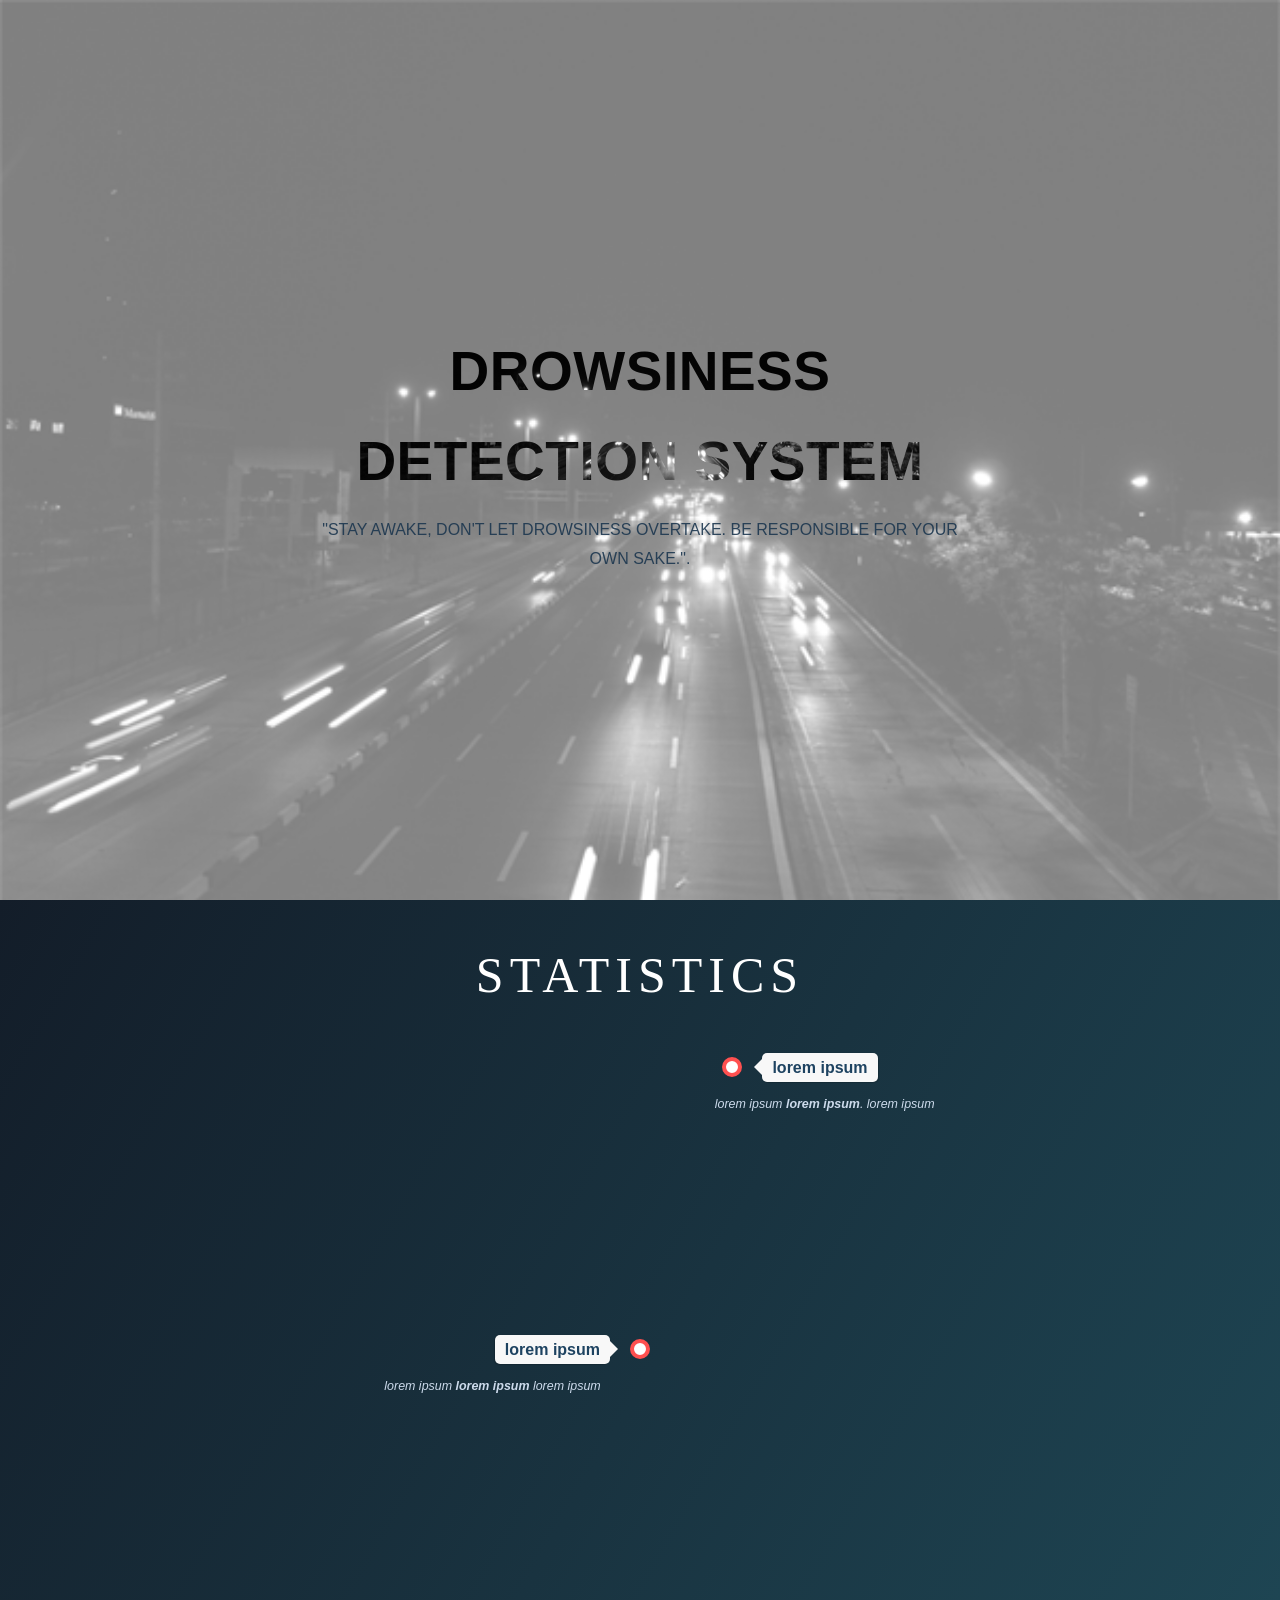
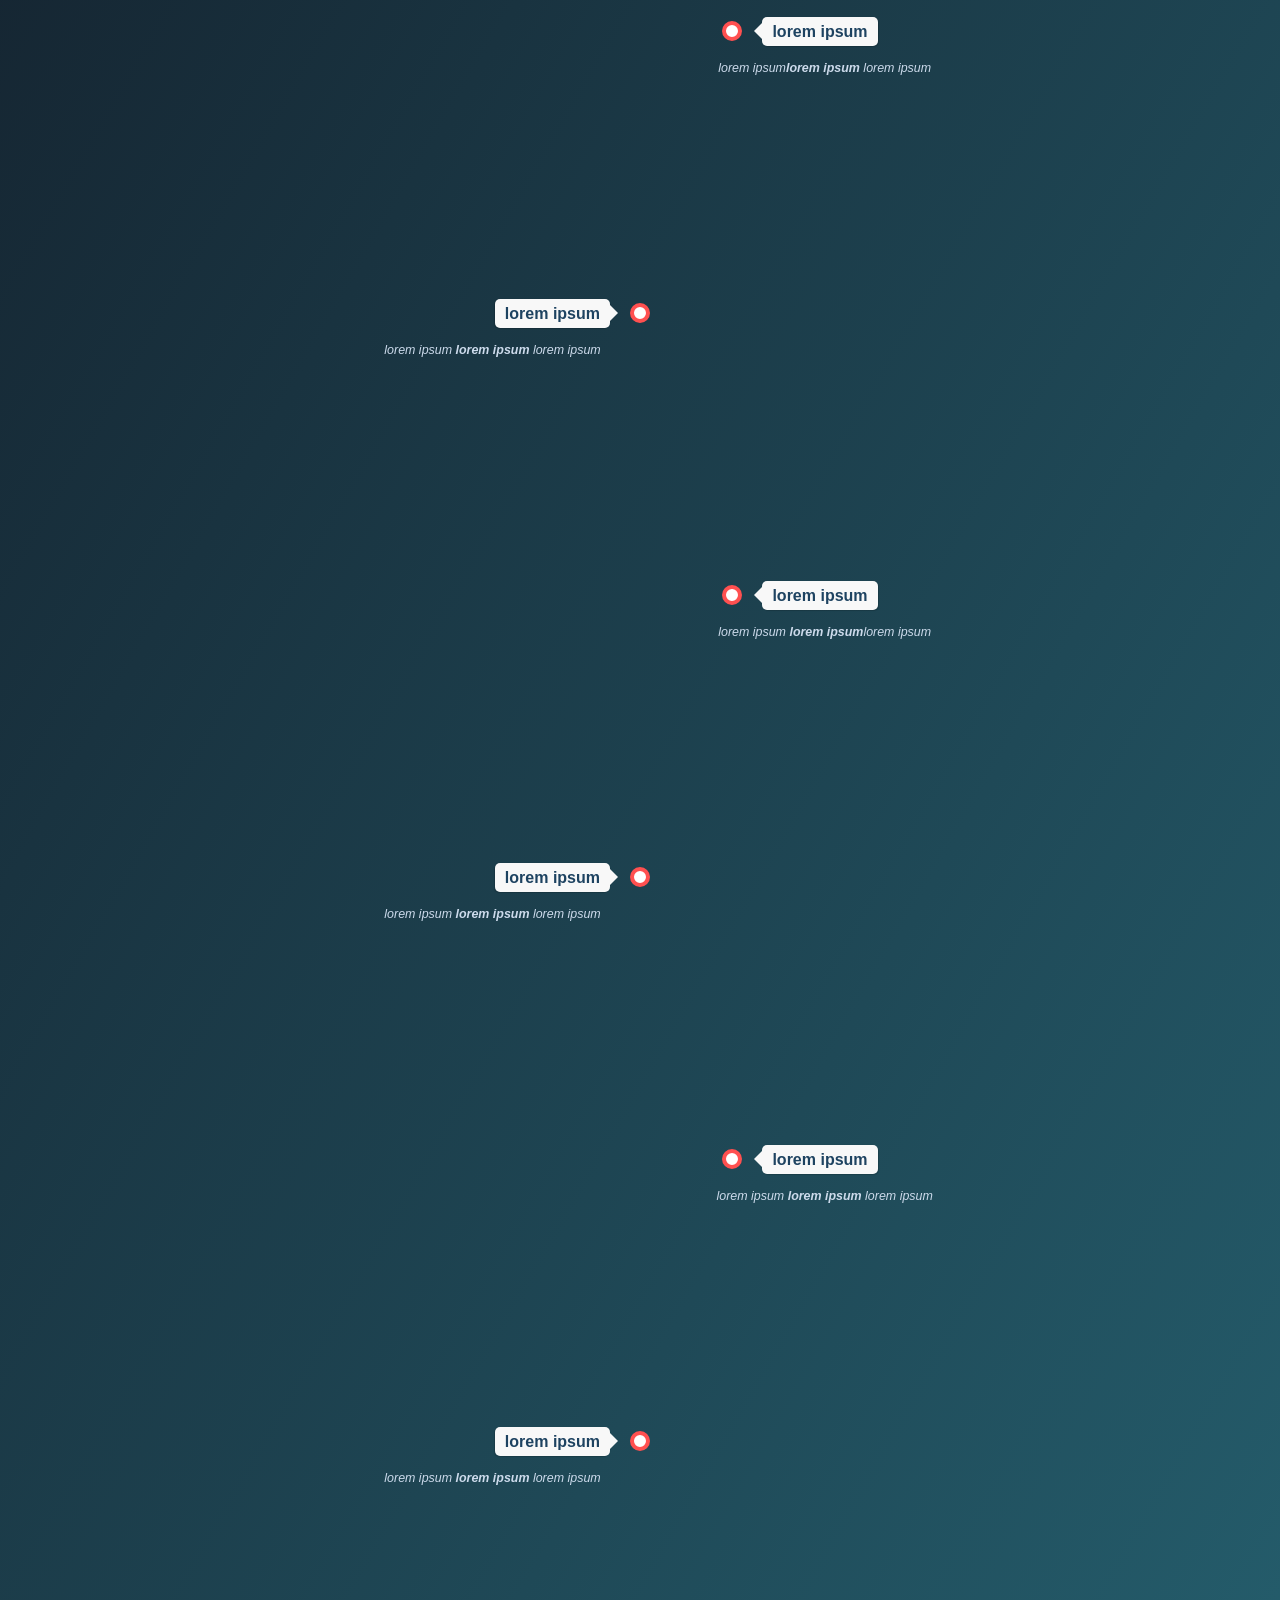
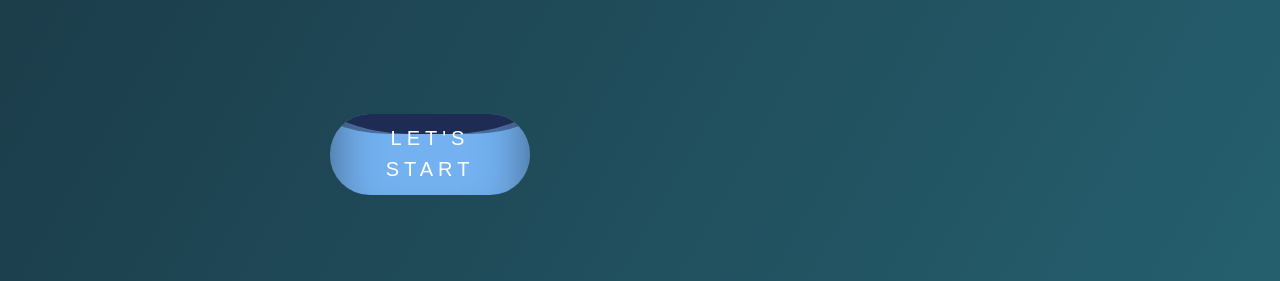
<file: templates/index.html>
<!DOCTYPE html>
<html>
<head>
	<title>Drowsense</title>
	<link rel = "icon" href = "../static/assets/logo.png" type = "image/x-icon"> 
	<meta charset="UTF-8">
  	<meta name="viewport" content="width=device-width, initial-scale=1.0">
  	<meta http-equiv="X-UA-Compatible" content="ie=edge">
	<style type="text/css">
		body, html{
		  height:100%;
		  margin:0;
		  font-size:16px;
		  font-family:"Lato", sans-serif;
		  font-weight:400;
		  line-height:1.8em;
		  color:#666;
		}

		.pimg1{
		  position:relative;
		  opacity:1;
		  background-position:center;
		  background-size:cover;
		  background-repeat:no-repeat;

		  /*
		    fixed = parallax
		    scroll = normal
		  */
		  background-attachment:fixed;
		}

		.pimg1{
		  background:linear-gradient(rgba(255,255,255,.5), rgba(255,255,255,.5)),url("../static/assets/Black And White Motion GIF.gif");
		  background-repeat: no-repeat;
		  min-height:100%;
		  background-size: cover; 
		}

		

		.section{
		  text-align:center;
		  padding:50px 80px;
		}

		.section-light{
		  background-color:#f4f4f4;
		  color:#666;
		}

		.section-dark{
		  background-image: linear-gradient(120deg,rgb(19, 29, 41),rgb(37, 95, 110));
		  color:#ddd;
		}

		.ptext{
		  position:absolute;
		  top:50%;
		  width:100%;
		  text-align:justify-all;
		  color:#000;
		  font-size:25px;
		  letter-spacing:6px;
		  text-transform:uppercase;
		  justify-content: center;
		  align-items: center;
		  flex-wrap: wrap;
		  padding-left: 250px;
		}

		.ptext .border{
		  background-color:#111;
		  color:#fff;
		  padding:20px;
		}

		.ptext .border.trans{
		  background-color:transparent;
		}

		@media(max-width:568px){
		  .pimg1, .pimg2, .pimg3{
		    background-attachment:scroll;
		  }
		}
		.l-div{
			width:280px;
			height: 250px;
			background-color: none;
			/*position: relative;*/
			animation: movingl 3s;
		}
		.r-div{
			width:310px;
			height: 250px;
			background-color: none;
			position: relative;
			animation: movingr 3s;
		}
		#div1{animation-timing-function: linear;}
		#div2{animation-timing-function: linear;}
		#div3{animation-timing-function: linear;}
		@keyframes movingl
		{
			from{left:-500px;}
			to{left:-250px;}
		}	
		@keyframes movingr
		{
			from{left:500px;}
			to{left:-100px;}
		}
		* {
		  margin: 0;
		  padding: 0;
		  box-sizing: border-box;
		}		
		a {
		  position: relative;
		  padding: 10px 40px;
		  display: block;
		  text-decoration: none;
		  text-transform: uppercase;
		  width: 200px;
		  overflow: hidden;
		  border-radius: 40px;
		}

		a span {
		  position: relative;
		  color: #fff;
		  font-size: 20px;
		  font-family: Arial;
		  letter-spacing: 5px;
		  z-index: 1;
		}

		a .liquid {
		  position: absolute;
		  top: -80px;
		  left: 0;
		  width: 200px;
		  height: 200px;
		  background: rgb(115, 177, 240);
		  box-shadow: inset 0 0 50px rgba(0, 0, 0, .5);
		  transition: .5s;
		}

		a .liquid::after,
		a .liquid::before {
		  content: '';
		  width: 200%;
		  height: 200%;
		  position: absolute;
		  top: 0;
		  left: 50%;
		  transform: translate(-50%, -75%);
		  background: #000;
		}

		a .liquid::before {
		  
		  border-radius: 45%;
		  background: rgba(31, 44, 84, 1);
		  animation: animate 5s linear infinite;
		}

		a .liquid::after {
		  
		  border-radius: 40%;
		  background: rgba(31, 44, 84, .5);
		  animation: animate 10s linear infinite;
		}

		a:hover .liquid{
		  top: -120px;
		}

		@keyframes animate {
		  0% {
		    transform: translate(-50%, -75%) rotate(0deg);
		  }
		  100% {
		    transform: translate(-50%, -75%) rotate(360deg);
		  }
		}
			.container1 {
			 position: absolute;
			 -webkit-transform: translate(-50%, -50%);
			 -ms-transform: translate(-50%, -50%);
			 transform: translate(-50%, -50%);
			 left: 50%;
			 top: 50%;
			 font-family: 'Raleway', sans-serif;
		}
		 .title {
			 font-weight: 800;
			 color: transparent;
			 font-size: 55px;
			 background: url("../static/assets/Black And White Motion GIF.gif") repeat;
			 background-position: 40% 50%;
			 -webkit-background-clip: text;
			 position: relative;
			 text-align: center;
			 line-height: 90px;
			 letter-spacing: 0.5px;
		}
		 .subtitle {
			 display: block;
			 text-align: center;
			 text-transform: uppercase;
			 padding-top: 10px;
			 color:rgba(28, 54, 79,.9);
		}

		/* ================ The Timeline ================ */

		.timeline {
		  position: relative;
		  width: 660px;
		  margin: 0 auto;
		  margin-top: 20px;
		  padding: 1em 0;
		  list-style-type: none;
		}

		/*.timeline:before {
		  position: absolute;
		  left: 50%;
		  top: 0;
		  content: ' ';
		  display: block;
		  width: 6px;
		  height: 100%;
		  margin-left: -3px;
		  background: rgb(80,80,80);
		  background: -moz-linear-gradient(top, rgba(80,80,80,0) 0%, rgb(80,80,80) 8%, rgb(80,80,80) 92%, rgba(80,80,80,0) 100%);
		  background: -webkit-gradient(linear, left top, left bottom, color-stop(0%,rgba(30,87,153,1)), color-stop(100%,rgba(125,185,232,1)));
		  background: -webkit-linear-gradient(top, rgba(80,80,80,0) 0%, rgb(80,80,80) 8%, rgb(80,80,80) 92%, rgba(80,80,80,0) 100%);
		  background: -o-linear-gradient(top, rgba(80,80,80,0) 0%, rgb(80,80,80) 8%, rgb(80,80,80) 92%, rgba(80,80,80,0) 100%);
		  background: -ms-linear-gradient(top, rgba(80,80,80,0) 0%, rgb(80,80,80) 8%, rgb(80,80,80) 92%, rgba(80,80,80,0) 100%);
		  background: linear-gradient(to bottom, rgba(80,80,80,0) 0%, rgb(80,80,80) 8%, rgb(80,80,80) 92%, rgba(80,80,80,0) 100%);
		  
		  z-index: 5;
		}*/

		.timeline li {
		  padding: 1em 0;
		}

		.timeline li:after {
		  content: "";
		  display: block;
		  height: 0;
		  clear: both;
		  visibility: hidden;
		}

		.direction-l {
		  position: relative;
		  width: 300px;
		  float: left;
		  text-align: right;
		}

		.direction-r {
		  position: relative;
		  width: 300px;
		  float: right;
		}

		.flag-wrapper {
		  position: relative;
		  display: inline-block;
		  
		  text-align: center;
		}

		.flag {
		  position: relative;
		  display: inline;
		  background: rgb(248,248,248);
		  padding: 6px 10px;
		  border-radius: 5px;
		  color: rgb(30, 67, 97);
		  font-weight: 600;
		  text-align: left;
		}

		.direction-l .flag {
		  -webkit-box-shadow: -1px 1px 1px rgba(0,0,0,0.15), 0 0 1px rgba(0,0,0,0.15);
		  -moz-box-shadow: -1px 1px 1px rgba(0,0,0,0.15), 0 0 1px rgba(0,0,0,0.15);
		  box-shadow: -1px 1px 1px rgba(0,0,0,0.15), 0 0 1px rgba(0,0,0,0.15);
		}

		.direction-r .flag {
		  -webkit-box-shadow: 1px 1px 1px rgba(0,0,0,0.15), 0 0 1px rgba(0,0,0,0.15);
		  -moz-box-shadow: 1px 1px 1px rgba(0,0,0,0.15), 0 0 1px rgba(0,0,0,0.15);
		  box-shadow: 1px 1px 1px rgba(0,0,0,0.15), 0 0 1px rgba(0,0,0,0.15);
		}

		.direction-l .flag:before,
		.direction-r .flag:before {
		  position: absolute;
		  top: 50%;
		  right: -40px;
		  content: ' ';
		  display: block;
		  width: 12px;
		  height: 12px;
		  margin-top: -10px;
		  background: #fff;
		  border-radius: 10px;
		  border: 4px solid rgb(255,80,80);
		  z-index: 10;
		}

		.direction-r .flag:before {
		  left: -40px;
		}

		.direction-l .flag:after {
		  content: "";
		  position: absolute;
		  left: 100%;
		  top: 50%;
		  height: 0;
		  width: 0;
		  margin-top: -8px;
		  border: solid transparent;
		  border-left-color: rgb(248,248,248);
		  border-width: 8px;
		  pointer-events: none;
		}

		.direction-r .flag:after {
		  content: "";
		  position: absolute;
		  right: 100%;
		  top: 50%;
		  height: 0;
		  width: 0;
		  margin-top: -8px;
		  border: solid transparent;
		  border-right-color: rgb(248,248,248);
		  border-width: 8px;
		  pointer-events: none;
		}

		.time-wrapper {
		  display: inline;
		  
		  line-height: 1em;
		  font-size: 0.66666em;
		  color: rgb(250,80,80);
		  vertical-align: middle;
		}

		.direction-l .time-wrapper {
		  float: left;
		}

		.direction-r .time-wrapper {
		  float: right;
		}

		.time {
		  display: inline-block;
		  padding: 4px 6px;
		  background: rgb(248,248,248);
		}

		.desc {
		  margin: 1em 0.75em 0 0;
		  
		  font-size: 0.77777em;
		  font-style: italic;
		  line-height: 1.5em;
		  color: rgb(204, 218, 235);
		}

		.direction-r .desc {
		  margin: 1em 0 0 0.75em;
		}

		/* ================ Timeline Media Queries ================ */

		@media screen and (max-width: 660px) {

		.timeline {
		    width: 100%;
		    padding: 4em 0 1em 0;
		}

		.timeline li {
		    padding: 2em 0;
		}

		.direction-l,
		.direction-r {
		    float: none;
		    width: 100%;

		    text-align: center;
		}

		.flag-wrapper {
		    text-align: center;
		}

		.flag {
		    background: rgb(255,255,255);
		    color: rgb(19, 29, 41);
		    z-index: 15;
		}

		.direction-l .flag:before,
		.direction-r .flag:before {
		  position: absolute;
		  top: -30px;
		    left: 50%;
		    content: ' ';
		    display: block;
		    width: 12px;
		    height: 12px;
		    margin-left: -9px;
		    background: #fff;
		    border-radius: 10px;
		    color: rgb(19, 29, 41);
		    border: 4px solid rgb(255,80,80);
		    z-index: 10;
		}

		.direction-l .flag:after,
		.direction-r .flag:after {
		    content: "";
		    position: absolute;
		    left: 50%;
		    top: -8px;
		    height: 0;
		    width: 0;
		    margin-left: -8px;
		    border: solid transparent;
		    border-bottom-color: rgb(255,255,255);
		    color: rgb(19, 29, 41);
		    border-width: 8px;
		    pointer-events: none;
		}

		.time-wrapper {
		    display: block;
		    position: relative;
		    margin: 4px 0 0 0;
		    z-index: 14;
		}

		.direction-l .time-wrapper {
		    float: none;
		}

		.direction-r .time-wrapper {
		    float: none;
		}

		.desc {

		    position: relative;
		    margin: 1em 0 0 0;
		    padding: 1em;
		    background: none;
		    -webkit-box-shadow: 0 0 1px rgba(0,0,0,0.20);
		    -moz-box-shadow: 0 0 1px rgba(0,0,0,0.20);
		    box-shadow: 0 0 1px rgba(0,0,0,0.20);
		    
		  z-index: 15;
		}

		.direction-l .desc,
		.direction-r .desc {
		    position: relative;
		    margin: 1em 1em 0 1em;
		    padding: 1em;
		    z-index: 15;
		}

		}

		@media screen and (min-width: 400px ?? max-width: 660px) {

		.direction-l .desc,
		.direction-r .desc {
		    margin: 1em 4em 0 4em;
		}

		}
		/* stat alert*/
		.text-effect {
		  position: relative;
		   
		  /* The blend modes mute the colors, so let's bump them up*/
		  filter: contrast(110%) brightness(190%);
		}

		.neon {
		  position: relative;
		  text-shadow: 0 0 2rem rgba(red, 0.2);

		  &::before,
		  &::after {
		    /*Add two copies of the text on their own layer*/
		    content: attr(data-text);
		    
		    color: red;
		    
		    /*And blur them to create the neon effect with the blend-mode below*/
		    filter: blur(0.01em);
		    
		    position: absolute;
		    top: 0; left: 0;
		    pointer-events: none;
		  }
		  
		  /* Set the top copy to difference. This creates the knock-out effect with a bit of glow*/
		  &::after {
		    mix-blend-mode: difference;
		  }
		}

		/*=== Pen styling, ignore*/

		.text-effect { 
		  flex: 0 1 0;
		  text-align: center;
		}

		/* Style text*/
		.neon {
		  display: inline-block;
		  font: 300 50px/1 serif;
		  text-transform: uppercase;
		  margin: 0;
		  
		  &:focus { outline: none; border: 1px dotted white; }
		}
		.text-style{
		transition: 4s ease-in-out;
		letter-spacing: 6px;
		}




	</style>	
	
</head>
<body>

	<div class="pimg1">
        <div class="container1">
  			<div class="title">DROWSINESS DETECTION SYSTEM</div>
  			<div class="subtitle"> "Stay awake, don't let drowsiness overtake. Be responsible for your own sake.". </div>
		</div>
  </div>

  <section class="section section-dark">
    <div class="text-effect">
  		<h1 class = "neon text-style">STATISTICS</h1><br>
	</div>
    <ul class="timeline">
    		<!-- Item 1 -->
				<li>
					<div id="div1" class="direction-r r-div">
						<div class="flag-wrapper">
							<span class="flag">lorem ipsum</span>
							
						</div>
						<div class="desc">lorem ipsum <b>lorem ipsum</b>. lorem ipsum</div>
					</div>
				</li>
			  
				<!-- Item 2 -->
				<li>
					<div id="div2" class="direction-l l-div">
						<div class="flag-wrapper">
							<span class="flag">lorem ipsum</span>
						</div>
						<div class="desc">lorem ipsum <b>lorem ipsum</b> lorem ipsum</div>
					</div>
				</li>

				<!-- Item 3 -->
				<li>
					<div id="div3" class="direction-r r-div">
						<div class="flag-wrapper">
							<span class="flag">lorem ipsum</span>
						</div>
						<div class="desc">lorem ipsum<b>lorem ipsum</b> lorem ipsum</div>
					</div>
				</li>

				<!-- Item 4 -->
				<li>
					<div id="div1" class="direction-l l-div">
						<div class="flag-wrapper">
							<span class="flag">lorem ipsum</span>
						</div>
						<div class="desc">lorem ipsum <b>lorem ipsum</b> lorem ipsum</div>
					</div>
				</li>
			  
				<!-- Item 5 -->
				<li>
					<div id="div2" class="direction-r r-div">
						<div class="flag-wrapper">
							<span class="flag">lorem ipsum</span>
						</div>
						<div class="desc">lorem ipsum <b>lorem ipsum</b>lorem ipsum</div>
					</div>
				</li>

				<!-- Item 6 -->
				<li>
					<div id="div3" class="direction-l l-div">
						<div class="flag-wrapper">
							<span class="flag">lorem ipsum</span>
						</div>
						<div class="desc">lorem ipsum <b>lorem ipsum</b> lorem ipsum</div>
					</div>
				</li>

				<!-- Item 7 -->
				<li>
					<div id="div1" class="direction-r r-div">
						<div class="flag-wrapper">
							<span class="flag">lorem ipsum</span>
						</div>
						<div class="desc">lorem ipsum <b>lorem ipsum</b> lorem ipsum</div>
					</div>
				</li>
			  
				<!-- Item 8 -->
				<li>
					<div id="div2" class="direction-l l-div">
						<div class="flag-wrapper">
							<span class="flag">lorem ipsum</span>
						</div>
						<div class="desc">lorem ipsum <b>lorem ipsum</b> lorem ipsum</div>
					</div>
				</li>

				
				<div style="padding: 20px;">
				  	<a href="{{ url_for('static', filename='test1.html') }}">
	  					<span>Let's Start</span>
	  					<div class="liquid"></div>
	  				</a>
  				</div>
			</ul>
			
      
	  
  </section>
  
  </div>

</body>
</html>
</file>
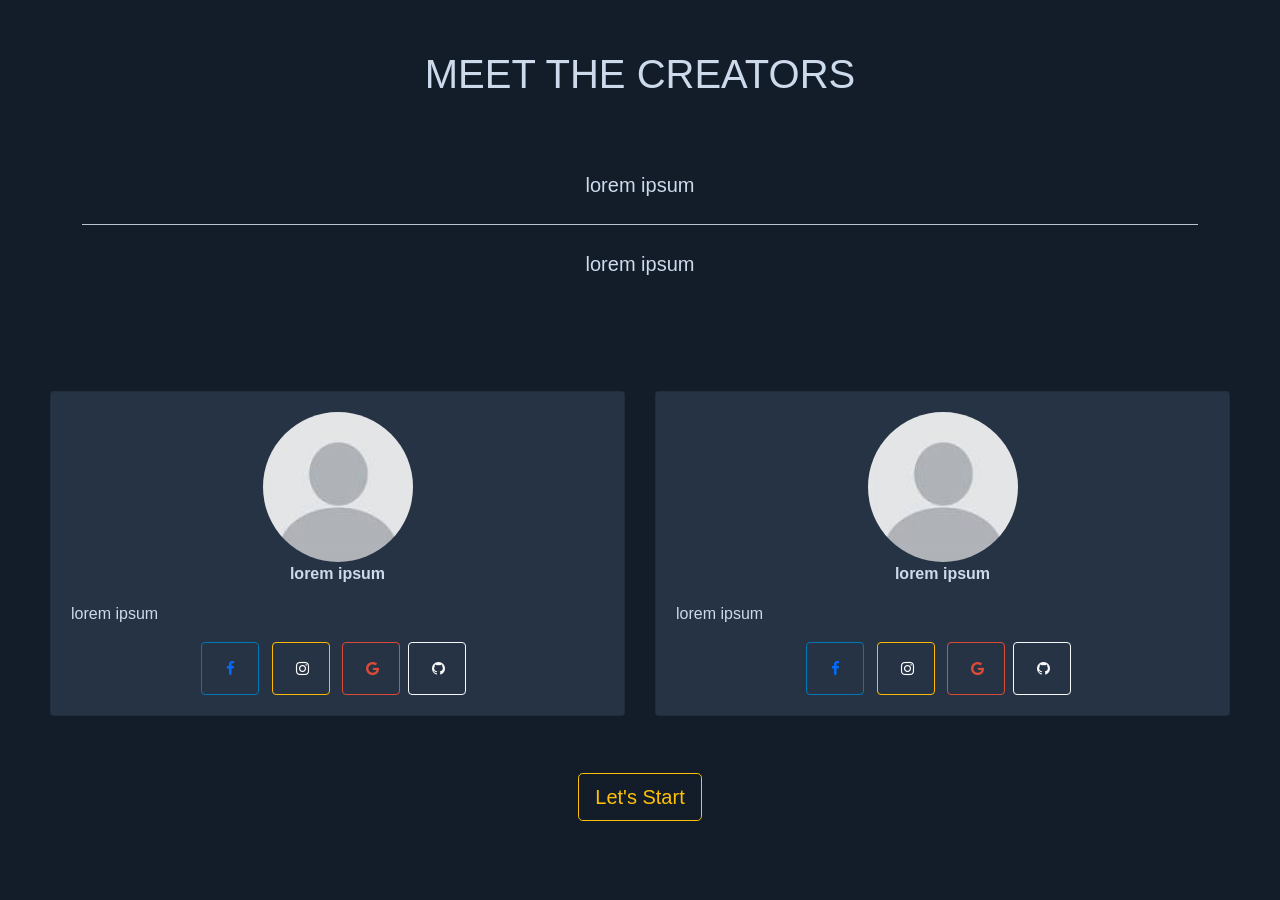
<file: static/contact.html>
<!DOCTYPE html>
<html>
    <head>
        <title>Drowsiness Detection System</title>
        <link rel = "icon" href = "assets/logo.png" type = "image/x-icon"> 
        <link rel="stylesheet" href="https://stackpath.bootstrapcdn.com/bootstrap/4.3.1/css/bootstrap.min.css" integrity="sha384-ggOyR0iXCbMQv3Xipma34MD+dH/1fQ784/j6cY/iJTQUOhcWr7x9JvoRxT2MZw1T" crossorigin="anonymous">
        <link rel="stylesheet" href="https://cdnjs.cloudflare.com/ajax/libs/font-awesome/4.7.0/css/font-awesome.min.css">
		    <script src="https://stackpath.bootstrapcdn.com/bootstrap/4.3.1/js/bootstrap.min.js" integrity="sha384-JjSmVgyd0p3pXB1rRibZUAYoIIy6OrQ6VrjIEaFf/nJGzIxFDsf4x0xIM+B07jRM" crossorigin="anonymous"></script>
        <link rel="stylesheet" type="text/css" href="assets/style.css">
        <style type="text/css">
          .card-about {
            text-align: justify;
          }

          .card-text {
            font-family: Helvetica;
            font-stretch: extra-expanded;
            font-weight: 700;
          }
        </style>
    </head>
    <body>
    	<div class="div-head">
        	<h1>MEET THE CREATORS</h1>
        	<div class="jumbotron jumb-width">
  				<p class="lead">lorem ipsum</p>
  				<hr class="my-4">
  				<p class="lead">lorem ipsum</p>
  				</div>
          <div class="row">
            <div class="col-sm-6">
              <div class="card card-style" style = "background-color: rgba(84, 104, 135, 0.3)">
                <div class="card-body" >
                  <img src="assets/default.jpg">
                  <p class="card-text">lorem ipsum</p>
                  <p style = "text-align: justify;">lorem ipsum </p>
                  <div class="template-demo"> <button type="button" class="btn btn-social-icon btn-outline-facebook" onclick="location.href='https://www.facebook.com/'"><i class="fa fa-facebook facebook-bg"></i></button> <button type="button" class="btn btn-social-icon btn-outline-instagram"><i class="fa fa-instagram insta-bg" onclick="location.href='https://www.instagram.com/'"></i></button> <button type="button" class="btn btn-social-icon btn-outline-google" onclick="sendEmail1();"><i class="fa fa-google"></i></button><button type="button" class="btn btn-social-icon btn-outline-github" onclick="location.href='https://github.com/'"><i class="fa fa-github github-bg"></i></button></div>

                </div>
              </div>
            </div>
            <div class="col-sm-6">
              <div class="card card-style" style = "background-color: rgba(84, 104, 135, 0.3)">
                <div class="card-body">
                  <img src="assets/default.jpg">
                  <p class="card-text">lorem ipsum</p>
                  <p style = "text-align: justify;">lorem ipsum</p>
                  <div class="template-demo"> <button type="button" class="btn btn-social-icon btn-outline-facebook " onclick="location.href='https://www.facebook.com/'"><i class="fa fa-facebook facebook-bg"></i></button> <button type="button" class="btn btn-social-icon btn-outline-instagram"><i class="fa fa-instagram insta-bg" onclick="location.href='https://www.instagram.com/'"></i></button> <button type="button" class="btn btn-social-icon btn-outline-google" onclick="sendEmail2();"><i class="fa fa-google"></i></button><button type="button" class="btn btn-social-icon btn-outline-github" onclick="location.href='https://github.com/'"><i class="fa fa-github github-bg"></i></button></div>
                </div>
              </div>
            </div>
          </div>
      </div>
      <footer class="footer">
        <div>
          <span><a href="test1.html" class="btn btn-outline-warning btn-lg" style = "text-decoration: none;">Let's Start</a></span>
        </div>
      </footer>
    </body>
</html>
<script>
function sendEmail1() 
{
    window.location = "mailto:romeodancelsaba@gmail.com";
}

function sendEmail2() 
{
    window.location = "mailto:virolajohnjoemari@gmail.com";
}
</script>
</file>
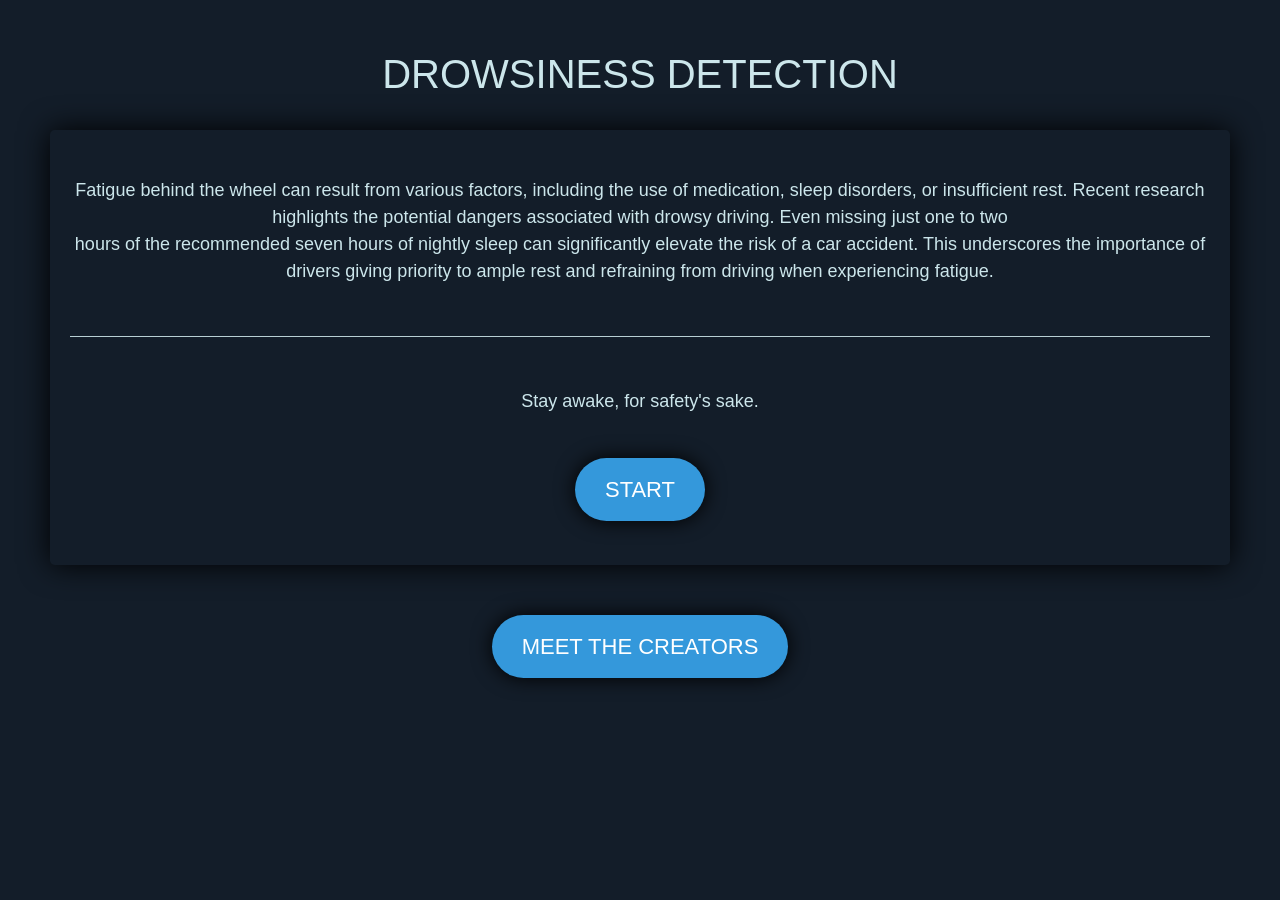
<file: static/test1.html>
<!DOCTYPE html>
<html>

<head>
    <title>Drowsiness Detection System</title>
    <link rel="icon" href="assets/log   o.png" type="image/x-icon">
    <link rel="stylesheet" href="https://stackpath.bootstrapcdn.com/bootstrap/4.3.1/css/bootstrap.min.css"
        integrity="sha384-ggOyR0iXCbMQv3Xipma34MD+dH/1fQ784/j6cY/iJTQUOhcWr7x9JvoRxT2MZw1T" crossorigin="anonymous">

    <link rel="stylesheet" href="https://cdnjs.cloudflare.com/ajax/libs/font-awesome/4.7.0/css/font-awesome.min.css">

    <link rel="stylesheet" type="text/css" href="assets/style.css">
    <style type="text/css">
        body {
            background-color: #131D29;
            text-align: center;
            color: #CCE6EB;
        }

        .div-head {
            margin: 50px;
        }

        hr {
            background-color: #CCE6EB;
        }

        .jumb-width {
            background-color: #131D29;
            padding: 20px;
            box-shadow: 0 0 30px rgba(0, 0, 0, 8); /* Add shadow for depth */
        }

        .footer {
            bottom: 0;
            width: 100%;
            height: 60px;
            line-height: 60px;
            background-color: #131D29;
        }

        a {
            color: #CCE6EB;
            text-decoration: none;
        }

        .card-style {
            background-color: #131D29;
        }

        img {
            height: 150px;
            width: 150px;
            vertical-align: middle;
            border-radius: 50%;
            border: 2px solid #3498db;
        }

        .btn.btn-rounded {
            border-radius: 50px;

        }

        .lead {
            font-size: 18px; /* Adjust the font size for better readability */
        }

        .btn.btn-outline-warning.btn-lg {
            background-color: #3498db;
            color: #fff;
            border: none;
            border-radius: 50px;
            padding: 15px 30px; /* Adjust padding for a larger button */
            font-size: 22px; /* Increase font size */
            text-transform: uppercase;
            box-shadow: 0 0 20px rgba(0, 0, 0, 8);
        }

        .btn.btn-outline-warning.btn-lg:hover {
            background-color: #1f2532;
        }
    </style>
</head>

<body>




    <div class="div-head">
        <h1>DROWSINESS DETECTION</h1><br>
        <div class="jumbotron jumb-width">
            <p class="lead"><br>Fatigue behind the wheel can result from various factors, including the use of medication,
                sleep disorders, or insufficient rest. Recent research highlights the potential dangers associated with
                drowsy driving. Even missing just one to two<br>hours of the recommended seven hours of nightly sleep can
                significantly elevate the risk of a car accident. This underscores the importance of drivers giving
                priority to ample rest and refraining from driving when experiencing fatigue.<br><br></p>
            <hr class="my-4">
            <p class="lead"><br>Stay awake, for safety's sake.<br><br></p>
            <form method="post" action="/start">
                <input type="submit" class="btn btn-outline-warning btn-lg" value="Start" name="Start" /><br><br>
            </form>
        </div>
    </div>
    <footer class="footer">
        <div class="container">
            <span><a href="contact.html" class="btn btn-outline-warning btn-lg" style="text-decoration: none;">Meet the Creators</a></span>
        </div>
    </footer>



 <!-- Additional scripts for Bootstrap and jQuery -->
    <script src="https://code.jquery.com/jquery-3.3.1.slim.min.js"
        integrity="sha384-q8i/X+965DzO0rT7abK41JStQIAqVgRVzpbzo5smXKp4YfRvH+8abtTE1Pi6jizo"
        crossorigin="anonymous"></script>
    <script src="https://cdnjs.cloudflare.com/ajax/libs/popper.js/1.14.7/umd/popper.min.js"
        integrity="sha384-UO2eT0CpHqdSJQ6hJty5KVphtPhzWj9WO1clHTMGa3JDZwrnQq4sF86dIHNDz0W1"
        crossorigin="anonymous"></script>
    <script src="https://stackpath.bootstrapcdn.com/bootstrap/4.3.1/js/bootstrap.min.js"
        integrity="sha384-JjSmVgyd0p3pXB1rRibZUAYoIIy6OrQ6VrjIEaFf/nJGzIxFDsf4x0xIM+B07jRM"
        crossorigin="anonymous"></script>




</body>

</html>
</file>
<file: static/assets/style.css>
body {
  background-color: rgb(19, 29, 41);
  text-align: center;
  color: rgb(204, 218, 235);
}
.div-head{
margin: 50px;
}

hr{
	background-color: rgb(204, 218, 235);
}

.jumb-width{
	
	position: center;
	background-color: rgb(19, 29, 41); 
}
.footer {
    
    bottom: 0;
    width: 100%;
    height: 60px;
    line-height: 60px;
    background-color: rgb(19, 29, 41);
}
a{
	color: rgb(204, 218, 235)
}
.fa {
  padding: 10px;
  font-size: 15px;
  width: 30px;
  text-align: center;
  text-decoration: none;
  margin: 2px 1px;
  border-radius: 50%;
}
.fa:hover {
    opacity: 0.7;
}
.fa-linkedin {
  background: rgb(204, 218, 235);
  color: white;
}
.card-style{
	background-color: rgb(19, 29, 41);
}
img{
height: 150px;
width: 150px;
vertical-align: middle;
border-radius: 50%;

}

.template-demo>.btn {
     margin-right: 0.5rem !important
 }

 .template-demo {
     margin-top: 0.5rem !important
 }
 .btn.btn-rounded {
     border-radius: 50px
 }

 .btn-outline-facebook {
     border: 1px solid #0177b5;
     color: #0177b5
 }

 .btn-outline-instagram {
     border: 1px solid rgb(252, 186, 3);
     color: #dc4a38
 }

.btn-outline-google {
     border: 1px solid #dc4a38;
     color: #dc4a38
 }
.btn-outline-github {
     border: 1px solid #f8f9fa;
     color: rgb(89, 88, 85)
 }
 .btn-outline-facebook:hover {
     background: white;
     color: white;
 }

 .btn-outline-github:hover {
     background: rgb(0,0,0);
     color: #ffffff
 }

 .btn-outline-google:hover {
     background: #e52d27;
     color: #ffffff
 }


 .btn-outline-instagram:hover {
     background: rgb(252, 65, 3);
     color: #ffffff
 }


.facebook-bg{
	background:none;
	color: rgb(3, 107, 252);
}
.github-bg{
	background: none;
	color: #f8f9fa;
}
.insta-bg{
	background: none;
	color:white;
}

.card-text {
  font-family: Helvetica;
  font-stretch: extra-expanded;
  font-weight: 700;
}
</file>
